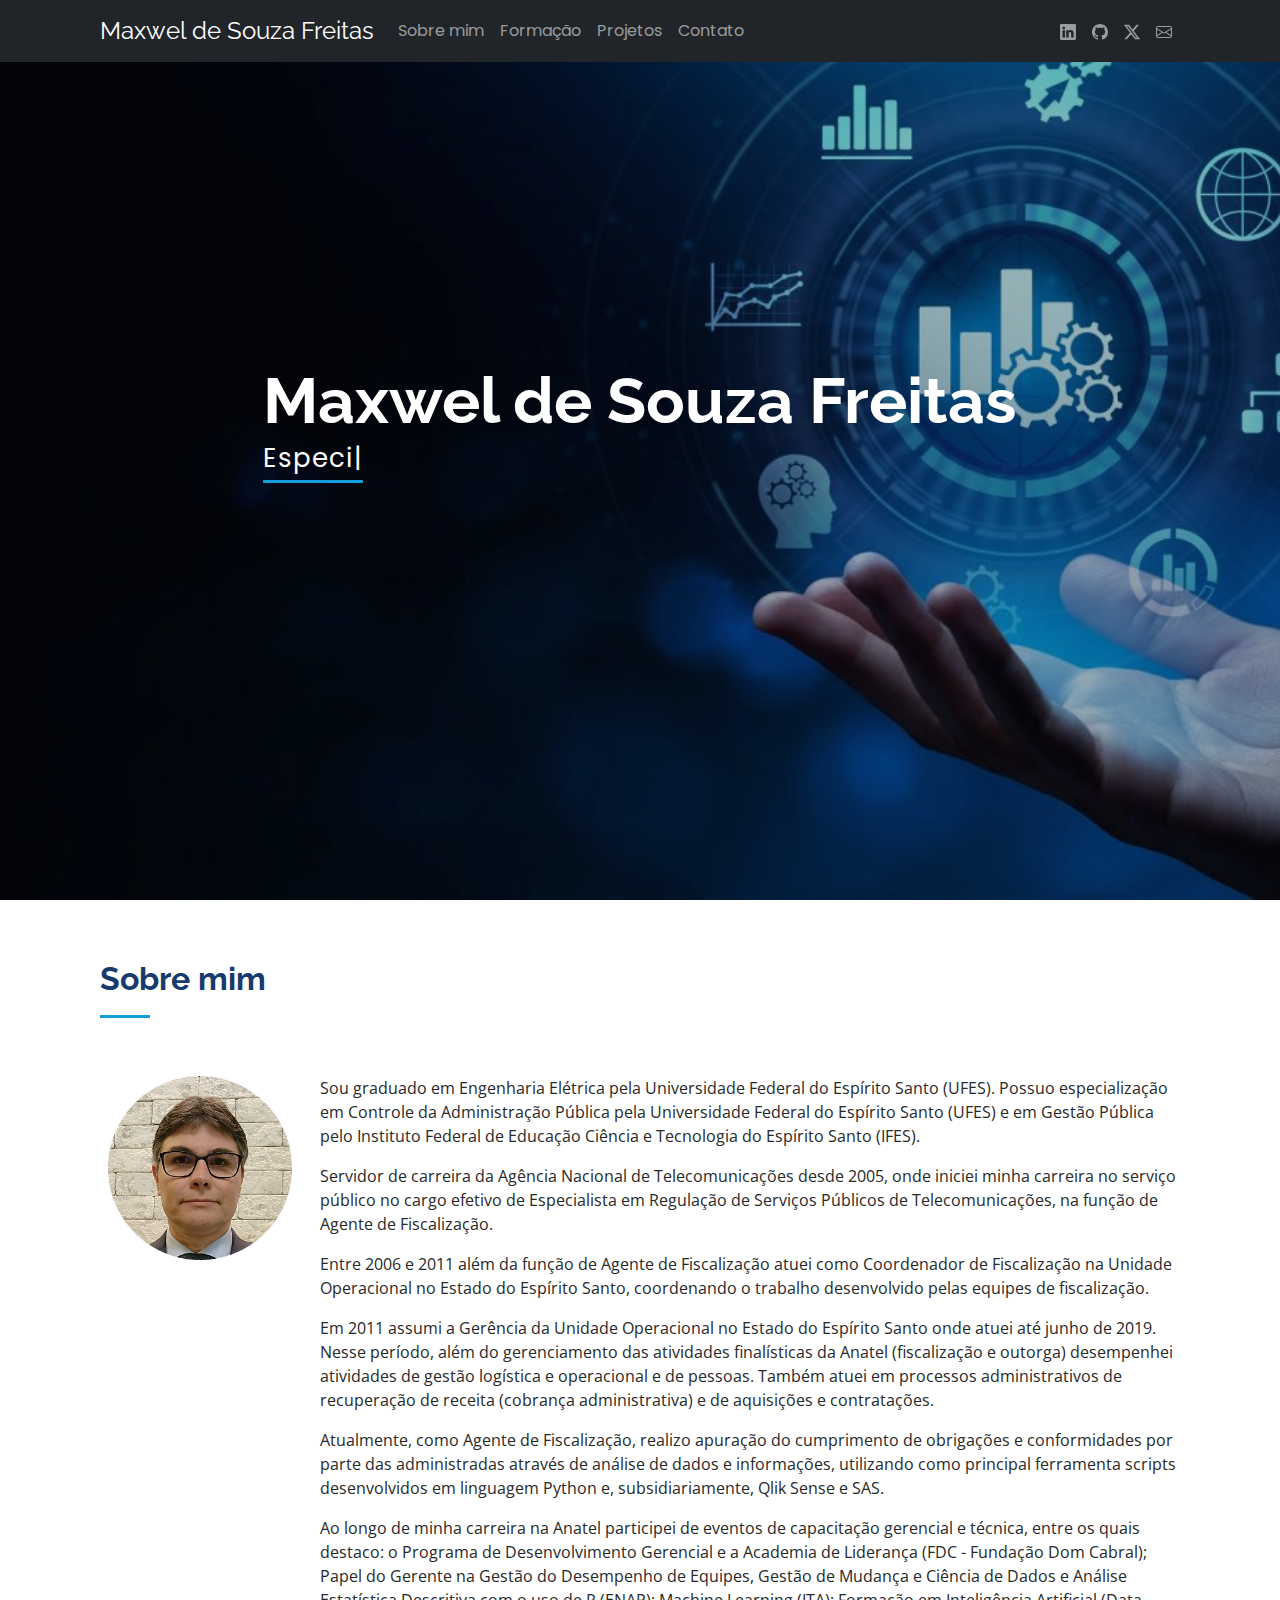
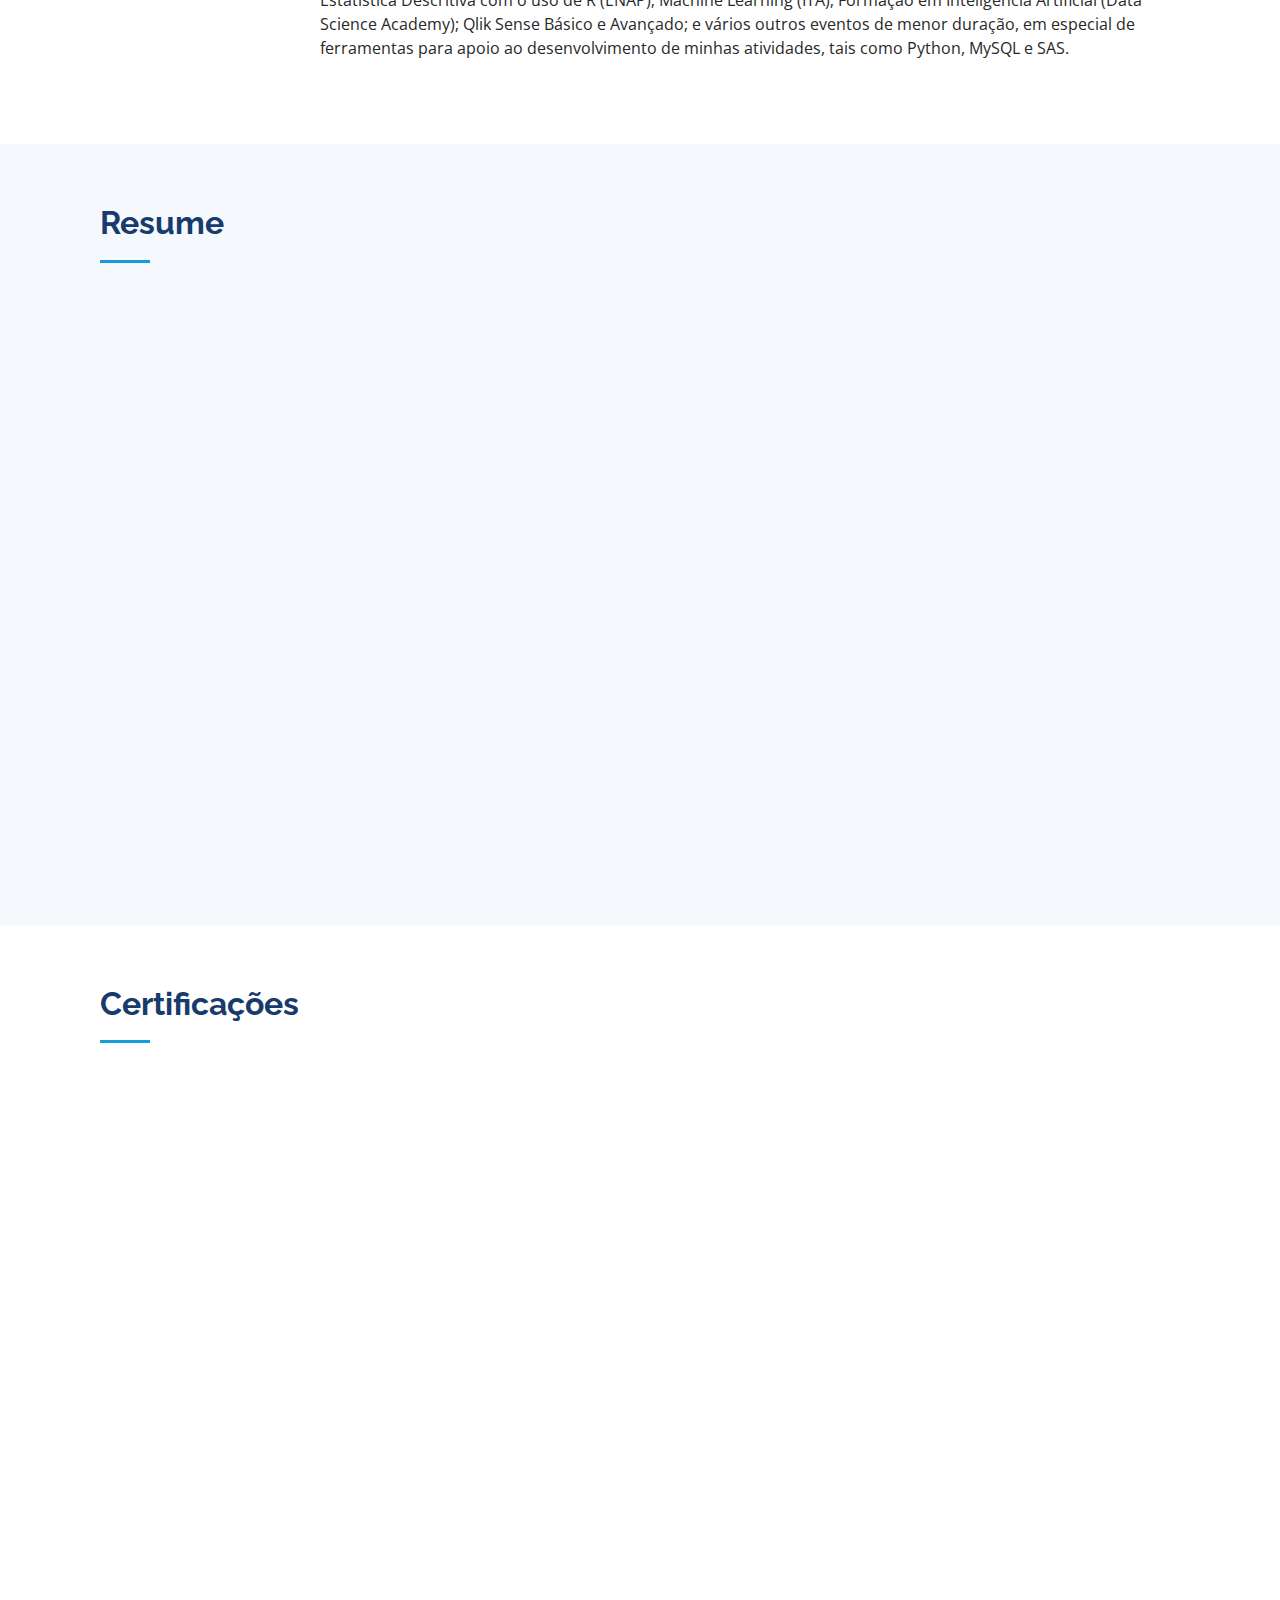
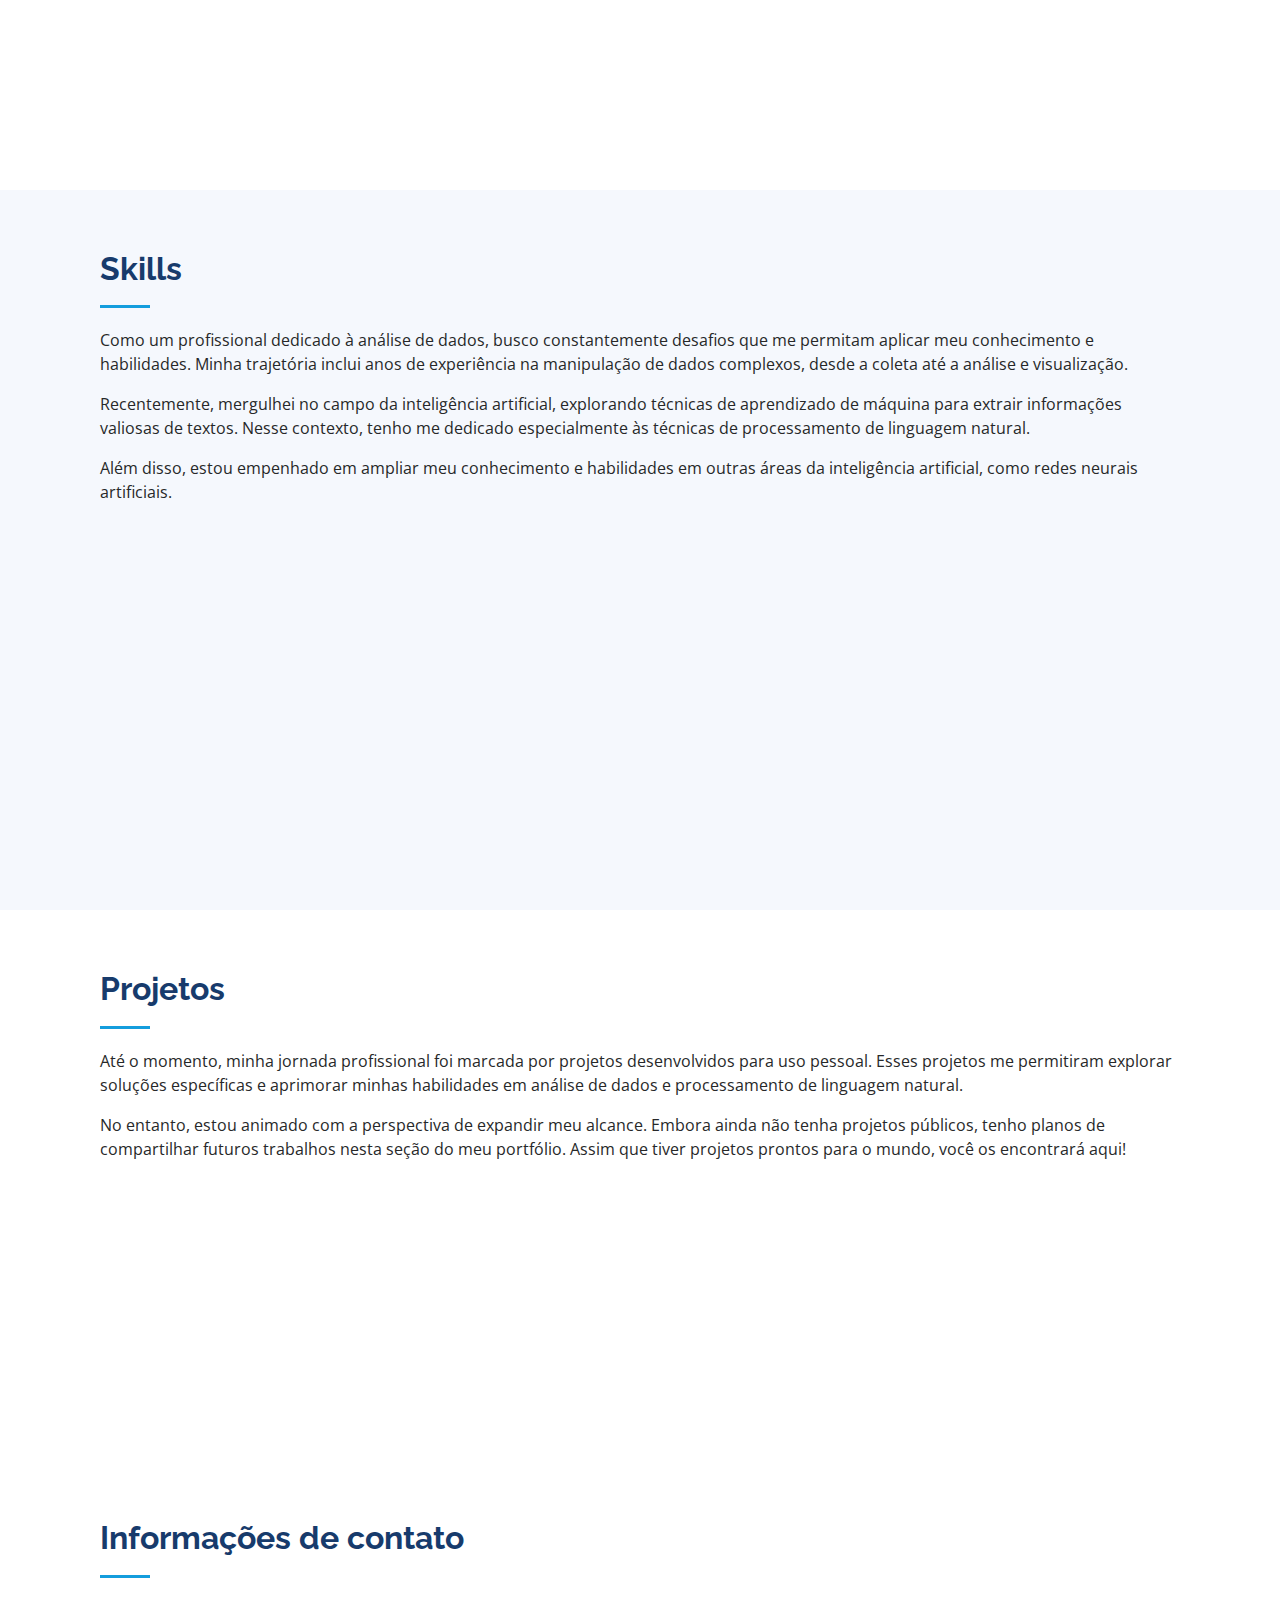
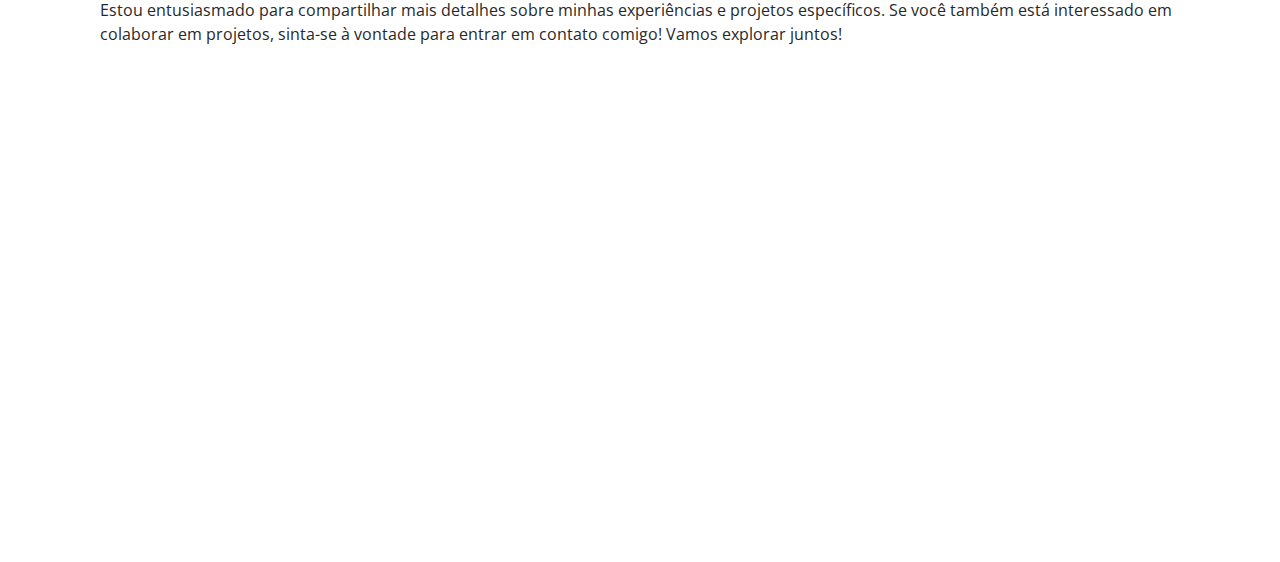
<file: index.html>
<!DOCTYPE html>
<html lang="en">
  <head>
    <meta charset="utf-8">
    <meta content="width=device-width, initial-scale=1.0" name="viewport">

    <title>Maxwel de Souza Freitas - Portfólio</title>
    <meta content="" name="description">
    <meta content="" name="keywords">

    <!-- Favicons -->
    <link href="assets/img/favicon.png" rel="icon">
    <link href="assets/img/apple-touch-icon.png" rel="apple-touch-icon">

    <!-- Google Fonts -->
    <link href="https://fonts.googleapis.com/css?family=Open+Sans:300,300i,400,400i,600,600i,700,700i|Raleway:300,300i,400,400i,500,500i,600,600i,700,700i|Poppins:300,300i,400,400i,500,500i,600,600i,700,700i" rel="stylesheet">

    <!-- Vendor CSS Files -->
    <link href="assets/vendor/aos/aos.css" rel="stylesheet">
    <link href="assets/vendor/bootstrap/css/bootstrap.min.css" rel="stylesheet">
    <link href="assets/vendor/bootstrap-icons/bootstrap-icons.css" rel="stylesheet">
    <link href="assets/vendor/boxicons/css/boxicons.min.css" rel="stylesheet">
    <link href="assets/vendor/glightbox/css/glightbox.min.css" rel="stylesheet">
    <link href="assets/vendor/swiper/swiper-bundle.min.css" rel="stylesheet">

    <!-- Template Main CSS File -->
    <link href="assets/css/style.css" rel="stylesheet">

    <!-- =======================================================
    * Template Name: iPortfolio
    * Template URL: https://bootstrapmade.com/iportfolio-bootstrap-portfolio-websites-template/
    * Updated: Mar 17 2024 with Bootstrap v5.3.3
    * Author: BootstrapMade.com
    * License: https://bootstrapmade.com/license/
    ======================================================== -->
  </head>

  <body>

    <!-- Navbar -->
    <nav class="navbar fixed-top navbar-expand-md bg-dark navbar-dark">
      <div class="container">
        <a href="#" class="navbar-brand">Maxwel de Souza Freitas</a>
        <button class="navbar-toggler" type="button" data-bs-toggle="collapse" data-bs-target="#navmenu">
          <span class="navbar-toggler-icon"></span>
        </button>  

        <div class="collapse navbar-collapse" id="navmenu">
          <ul class="navbar-nav">
            <li class="nav-item">
              <a href="#about" class="nav-link">Sobre mim</a>
            </li>
            <li class="nav-item">
              <a href="#resume" class="nav-link">Formação</a>
            </li>
            <li class="nav-item">
              <a href="#services" class="nav-link">Projetos</a>
            </li>
            <li class="nav-item">
              <a href="#contact" class="nav-link">Contato</a>
            </li>
          </ul>
          <hr class="d-lg-none text-white-50">
          <ul class="navbar-nav ms-auto">
            <li class="nav-item">
              <a href="https://www.linkedin.com/in/maxwelfreitas/" class="nav-link" target="_blank" rel="noopener">
                <svg xmlns="http://www.w3.org/2000/svg" width="16" height="16" fill="currentColor" class="bi bi-linkedin" viewBox="0 0 16 16">
                  <path d="M0 1.146C0 .513.526 0 1.175 0h13.65C15.474 0 16 .513 16 1.146v13.708c0 .633-.526 1.146-1.175 1.146H1.175C.526 16 0 15.487 0 14.854V1.146zm4.943 12.248V6.169H2.542v7.225h2.401m-1.2-8.212c.837 0 1.358-.554 1.358-1.248-.015-.709-.52-1.248-1.342-1.248-.822 0-1.359.54-1.359 1.248 0 .694.521 1.248 1.327 1.248h.016zm4.908 8.212V9.359c0-.216.016-.432.08-.586.173-.431.568-.878 1.232-.878.869 0 1.216.662 1.216 1.634v3.865h2.401V9.25c0-2.22-1.184-3.252-2.764-3.252-1.274 0-1.845.7-2.165 1.193v.025h-.016a5.54 5.54 0 0 1 .016-.025V6.169h-2.4c.03.678 0 7.225 0 7.225h2.4"/>
                </svg>
              </a>
            </li>
            <li class="nav-item">
              <a href="https://github.com/maxwelfreitas/" class="nav-link" target="_blank" rel="noopener">
                <svg xmlns="http://www.w3.org/2000/svg" width="16" height="16" fill="currentColor" class="bi bi-github" viewBox="0 0 16 16">
                  <path d="M8 0C3.58 0 0 3.58 0 8c0 3.54 2.29 6.53 5.47 7.59.4.07.55-.17.55-.38 0-.19-.01-.82-.01-1.49-2.01.37-2.53-.49-2.69-.94-.09-.23-.48-.94-.82-1.13-.28-.15-.68-.52-.01-.53.63-.01 1.08.58 1.23.82.72 1.21 1.87.87 2.33.66.07-.52.28-.87.51-1.07-1.78-.2-3.64-.89-3.64-3.95 0-.87.31-1.59.82-2.15-.08-.2-.36-1.02.08-2.12 0 0 .67-.21 2.2.82.64-.18 1.32-.27 2-.27.68 0 1.36.09 2 .27 1.53-1.04 2.2-.82 2.2-.82.44 1.1.16 1.92.08 2.12.51.56.82 1.27.82 2.15 0 3.07-1.87 3.75-3.65 3.95.29.25.54.73.54 1.48 0 1.07-.01 1.93-.01 2.2 0 .21.15.46.55.38A8.012 8.012 0 0 0 16 8c0-4.42-3.58-8-8-8"/>
                </svg>
              </a>
            </li>
            <li class="nav-item">
              <a href="https://twitter.com/maxwelfreitas" class="nav-link" target="_blank">
                <svg xmlns="http://www.w3.org/2000/svg" width="16" height="16" fill="currentColor" class="bi bi-twitter-x" viewBox="0 0 16 16">
                  <path d="M12.6.75h2.454l-5.36 6.142L16 15.25h-4.937l-3.867-5.07-4.425 5.07H.316l5.733-6.57L0 .75h5.063l3.495 4.633L12.601.75Zm-.86 13.028h1.36L4.323 2.145H2.865l8.875 11.633Z"/>
                </svg>
              </a>
            </li>
            <li class="nav-item">
              <a href="mailto:maxwel@maxwelfreitas.com.br" class="nav-link">
                <svg xmlns="http://www.w3.org/2000/svg" width="16" height="16" fill="currentColor" class="bi bi-envelope" viewBox="0 0 16 16">
                  <path d="M0 4a2 2 0 0 1 2-2h12a2 2 0 0 1 2 2v8a2 2 0 0 1-2 2H2a2 2 0 0 1-2-2zm2-1a1 1 0 0 0-1 1v.217l7 4.2 7-4.2V4a1 1 0 0 0-1-1zm13 2.383-4.708 2.825L15 11.105zm-.034 6.876-5.64-3.471L8 9.583l-1.326-.795-5.64 3.47A1 1 0 0 0 2 13h12a1 1 0 0 0 .966-.741M1 11.105l4.708-2.897L1 5.383z"/>
                </svg>              
              </a>
            </li>
          </ul>
        </div>
        
      </div>
    </nav>

    <!-- ======= Hero Section ======= -->
    <section id="hero" class="d-flex flex-column justify-content-center align-items-center bg-dark p-5">
      <div class="hero-container" data-aos="fade-in">
        <h1>Maxwel de Souza Freitas</h1>
        <p><span class="typed" data-typed-items="Especialista em Regulação (Anatel), Analista de dados, Cientista de dados"></span></p>
      </div>
    </section><!-- End Hero -->

    <main>
      <section id="about" class="about">
        <div class="container">

          <div class="section-title">
            <h2>Sobre mim</h2>
          </div>

          <div class="row">
            <div class="col-md-auto text-center">
              <img class="img-fluid p-2" src="assets/img/maxwel.png" alt="" style="width: 200px">
            </div>
            <div class="col p-2">
              <p> Sou graduado em Engenharia Elétrica pela Universidade Federal do Espírito Santo (UFES). Possuo especialização em Controle da Administração Pública pela Universidade Federal do Espírito Santo (UFES) e em Gestão Pública pelo Instituto Federal de Educação Ciência e Tecnologia do Espírito Santo (IFES).</p>
              <p> Servidor de carreira da Agência Nacional de Telecomunicações desde 2005, onde iniciei minha carreira no serviço público no cargo efetivo de Especialista em Regulação de Serviços Públicos de Telecomunicações, na função de Agente de Fiscalização.</p>
              <p> Entre 2006 e 2011 além da função de Agente de Fiscalização atuei como Coordenador de Fiscalização na Unidade Operacional no Estado do Espírito Santo, coordenando o trabalho desenvolvido pelas equipes de fiscalização.</p>
              <p> Em 2011 assumi a Gerência da Unidade Operacional no Estado do Espírito Santo onde atuei até junho de 2019. Nesse período, além do gerenciamento das atividades finalísticas da Anatel (fiscalização e outorga) desempenhei atividades de gestão logística e operacional e de pessoas. Também atuei em processos administrativos de recuperação de receita (cobrança administrativa) e de aquisições e contratações.
              <p> Atualmente, como Agente de Fiscalização, realizo apuração do cumprimento de obrigações e conformidades por parte das administradas através de análise de dados e informações, utilizando como principal ferramenta scripts desenvolvidos em linguagem Python e, subsidiariamente, Qlik Sense e SAS.</p>
              <p> Ao longo de minha carreira na Anatel participei de eventos de capacitação gerencial e técnica, entre os quais destaco: o Programa de Desenvolvimento Gerencial e a Academia de Liderança (FDC - Fundação Dom Cabral); Papel do Gerente na Gestão do Desempenho de Equipes, Gestão de Mudança e Ciência de Dados e Análise Estatística Descritiva com o uso de R (ENAP); Machine Learning (ITA); Formação em Inteligência Artificial (Data Science Academy); Qlik Sense Básico e Avançado; e vários outros eventos de menor duração, em especial de ferramentas para apoio ao desenvolvimento de minhas atividades, tais como Python, MySQL e SAS.</p>
            </div>
          </div>

        </div>
      </section> 

      <!-- ======= Resume Section ======= -->
      <section id="resume" class="resume section-bg">
        <div class="container">

          <div class="section-title">
            <h2>Resume</h2>
          </div>

          <div class="row">
            <div class="col-lg-6" data-aos="fade-up">
              <h3 class="resume-title">Formação Acadêmica</h3>
              <div class="resume-item">
                <h4>Graduação em Engenharia Elétrica</h4>
                <h5>2002</h5>
                <p><em>Universidade Federal do Espírito Santo - UFES</em></p>
              </div>
              <div class="resume-item">
                <h4>Pós-Graduação Lato Sensu - Especialização em Controle da Administração Pública</h4>
                <h5>2007 - 2009</h5>
                <p><em>Universidade Federal do Espírito Santo - UFES</em></p>
              </div>
              <div class="resume-item">
                <h4>Pós-Graduação Lato Sensu - Especialização em Gestão Pública</h4>
                <h5>2013 - 2014</h5>
                <p><em>Instituto Federal do Espírito Santo - IFES</em></p>
              </div>
            </div>
            
            <div class="col-lg-6" data-aos="fade-up" data-aos-delay="100">
              <h3 class="resume-title">Experiência Profissional</h3>
              <div class="resume-item">
                <h4>EDP Escelsa</h4>
                <h5>2002 - 2005</h5>
                <p><em>Engenheiro de Perdas Comerciais</em></p>
              </div>
              <div class="resume-item">
                <h4>Agência Nacional de Telecomunicações (Anatel)</h4>
                <h5>2005 - 2011</h5>
                <p><em>Especialista em Regulação (Agente de Fiscalização)</em></p>
              </div>
              <div class="resume-item">
                <h4>Agência Nacional de Telecomunicações (Anatel)</h4>
                <h5>2011 - 2019</h5>
                <p><em>Gerente da Unidade Operacional no Estado do Espírito Santo</em></p>
              </div>
              <div class="resume-item">
                <h4>Agência Nacional de Telecomunicações (Anatel)</h4>
                <h5>2019 em diante</h5>
                <p><em>Especialista em Regulação (Agente de Fiscalização)</em></p>
              </div>
            </div>
          </div>

        </div>
      </section>
      <!-- End Resume Section -->

      <!-- ======= Certifications Section ======= -->
      <section id="certifications" class="certifications">
        <div class="container">

          <div class="section-title">
            <h2>Certificações</h2>
          </div>
          <div class="row">


            <div class="col-lg-6" data-aos="fade-up" data-aos-delay="100">
              <div class="row">
                <div class="col-auto">
                  <img class="img-fluid" src="assets/img/deeplearnio.png" alt="" style="width: 50px">
                </div>
                <div class="col p-0">
                  <h4 class="title"><a href="https://www.coursera.org/account/accomplishments/specialization/QXRF4MURDZP9">DeepLearning.AI TensorFlow Developer</a></h4>
                  <h5>DeepLearning.AI</h5>
                  <p>2024</p>
                </div>
              </div>
            </div>

            <div class="col-lg-6" data-aos="fade-up" data-aos-delay="100">
              <div class="row">
                <div class="col-auto">
                  <img class="img-fluid" src="assets/img/usp.jpg" alt="" style="width: 50px">
                </div>
                <div class="col p-0">
                  <h4 class="title"><a href="https://www.coursera.org/account/accomplishments/verify/T9GEXCSR8EQ2">Processamento Neural de Linguagem Natural em Português I</a></h4>
                  <h5>Universidade de São Paulo - USP</h5>
                  <p>2024</p>
                </div>
              </div>
            </div>

            <div class="col-lg-6" data-aos="fade-up" data-aos-delay="100">
              <div class="row p-2">
                <div class="col-auto">
                  <img class="img-fluid align-top" src="assets/img/michigan.jpg" alt="" style="width: 50px">
                </div>
                <div class="col p-0">
                    <h4 class="title"><a href="https://www.coursera.org/account/accomplishments/specialization/JFL2VCF72SS9">Applied Data Science with Python</a></h4>
                    <h5>University of Michigan</h5>
                    <p>2024</p>
                  </div>
              </div>
            </div>

            <div class="col-lg-6" data-aos="fade-up" data-aos-delay="100">
              <div class="row p-2">
                <div class="col-auto">
                  <img class="img-fluid" src="assets/img/dsa.jpg" alt="" style="width: 50px">
                </div>
                <div class="col p-0">
                  <h4 class="title">Formação Inteligência Artificial</h4>
                  <h5>Data Science Academy</h5>
                  <p>2023</p>
                </div>
                </div>
            </div>

            <div class="col-lg-6" data-aos="fade-up" data-aos-delay="100">
              <div class="row p-2">
                <div class="col-auto">
                  <img class="img-fluid" src="assets/img/enap.jpg" alt="" style="width: 50px">
                </div>
                <div class="col p-0">
                  <h4 class="title">Análise Estatística Descritiva com uso de R</h4>
                  <h5>Escola Nacional de Administração Pública</h5>
                  <p>2023</p>
                </div>
              </div>
            </div>

            <div class="col-lg-6" data-aos="fade-up" data-aos-delay="100">
              <div class="row p-2">
                <div class="col-auto">
                  <img class="img-fluid" src="assets/img/ita.jpg" alt="" style="width: 50px">
                </div>
                <div class="col p-0">
                  <h4 class="title">Machine Learning</h4>
                  <h5>Instituto Tecnológico de Aeronáutica</h5>
                  <p>2022</p>
                </div>
              </div>
            </div>

            <div class="col-lg-6" data-aos="fade-up" data-aos-delay="100">
              <div class="row p-2">
                <div class="col-auto">
                  <img class="img-fluid" src="assets/img/enap.jpg" alt="" style="width: 50px">
                </div>
                <div class="col">
                  <h4 class="title">Ciência de Dados</h4>
                  <h5>Escola Nacional de Administração Pública</h5>
                  <p>2020</p>
                </div>
              </div>
            </div>

            <div class="col-lg-6" data-aos="fade-up" data-aos-delay="100">
              <div class="row p-2">
                <div class="col-auto">
                  <img class="img-fluid" src="assets/img/fdc.jpg" alt="" style="width: 50px">
                </div>
                <div class="col">
                  <h4 class="title">Academia de Liderança Anatel - Ano II - A Liderança em Movimento</h4>
                  <h5>Fundação Dom Cabral</h5>
                  <p>2019</p>
                </div>
              </div>
            </div>

            <div class="col-lg-6" data-aos="fade-up" data-aos-delay="100">
              <div class="row p-2">
                <div class="col-auto">
                  <img class="img-fluid" src="assets/img/bix.jpg" alt="" style="width: 50px">
                </div>
                <div class="col">
                  <h4 class="title">Qlik Sense Avançado</h4>
                  <h5>Bix Tecnologia</h5>
                  <p>2019</p>
                </div>
              </div>
            </div>

            <div class="col-lg-6" data-aos="fade-up" data-aos-delay="100">
              <div class="row p-2">
                <div class="col-auto">
                  <img class="img-fluid" src="assets/img/bix.jpg" alt="" style="width: 50px">
                </div>
                <div class="col">
                  <h4 class="title">Qlik Sense Básico</h4>
                  <h5>Bix Tecnologia</h5>
                  <p>2019</p>
                </div>
              </div>
            </div>

            <div class="col-lg-6" data-aos="fade-up" data-aos-delay="100">
              <div class="row p-2">
                <div class="col-auto">
                  <img class="img-fluid" src="assets/img/fdc.jpg" alt="" style="width: 50px">
                </div>
                <div class="col">
                  <h4 class="title">Programa de Desenvolvimento Gerencial da Anatel</h4>
                  <h5>Fundação Dom Cabral</h5>
                  <p>2019</p>
                </div>
              </div>
            </div>

          </div>              
        </div>
      </section>
      <!-- End Certification Section --> 

      <!-- ======= Skills Section ======= -->
      <section id="skills" class="skills section-bg">
        <div class="container">

          <div class="section-title">
            <h2>Skills</h2>
            <p>Como um profissional dedicado à análise de dados, busco constantemente desafios que me permitam aplicar meu conhecimento e habilidades. Minha trajetória inclui anos de experiência na manipulação de dados complexos, desde a coleta até a análise e visualização.</p> 
            <p>Recentemente, mergulhei no campo da inteligência artificial, explorando técnicas de aprendizado de máquina para extrair informações valiosas de textos. Nesse contexto, tenho me dedicado especialmente às técnicas de processamento de linguagem natural.</p>
            <p>Além disso, estou empenhado em ampliar meu conhecimento e habilidades em outras áreas da inteligência artificial, como redes neurais artificiais.</p>
          </div>

          <div class="row skills-content">

            <div class="col-sm-6 col-lg-4 progress" data-aos="fade-up">
              <span class="skill">Python</span>
              <div class="progress-bar-wrap">
                <div class="progress-bar" role="progressbar" aria-valuenow="60" aria-valuemin="0" aria-valuemax="100"></div>
              </div>
            </div>

            <div class="col-sm-6 col-lg-4 progress" data-aos="fade-up">
              <span class="skill">Pandas</span>
              <div class="progress-bar-wrap">
                <div class="progress-bar" role="progressbar" aria-valuenow="70" aria-valuemin="0" aria-valuemax="100"></div>
              </div>
            </div>

            <div class="col-sm-6 col-lg-4 progress" data-aos="fade-up">
              <span class="skill">TensorFlow</span>
              <div class="progress-bar-wrap">
                <div class="progress-bar" role="progressbar" aria-valuenow="25" aria-valuemin="0" aria-valuemax="100"></div>
              </div>
            </div>

            <div class="col-sm-6 col-lg-4 progress" data-aos="fade-up">
              <span class="skill">Aprendizagem de máquina</span>
              <div class="progress-bar-wrap">
                <div class="progress-bar" role="progressbar" aria-valuenow="60" aria-valuemin="0" aria-valuemax="100"></div>
              </div>
            </div>

            <div class="col-sm-6 col-lg-4 progress" data-aos="fade-up">
              <span class="skill">Processamento de Linguagem Natural</span>
              <div class="progress-bar-wrap">
                <div class="progress-bar" role="progressbar" aria-valuenow="60" aria-valuemin="0" aria-valuemax="100"></div>
              </div>
            </div>

            <div class="col-sm-6 col-lg-4 progress" data-aos="fade-up">
              <span class="skill">Mineração de Texto</span>
              <div class="progress-bar-wrap">
                <div class="progress-bar" role="progressbar" aria-valuenow="70" aria-valuemin="0" aria-valuemax="100"></div>
              </div>
            </div>

            <div class="col-sm-6 col-lg-4 progress" data-aos="fade-up">
              <span class="skill">Redes Neurais Artificiais</span>
              <div class="progress-bar-wrap">
                <div class="progress-bar" role="progressbar" aria-valuenow="20" aria-valuemin="0" aria-valuemax="100"></div>
              </div>
            </div>

            <div class="col-sm-6 col-lg-4 progress" data-aos="fade-up">
              <span class="skill">Análise de Dados</span>
              <div class="progress-bar-wrap">
                <div class="progress-bar" role="progressbar" aria-valuenow="90" aria-valuemin="0" aria-valuemax="100"></div>
              </div>
            </div>

            <div class="col-sm-6 col-lg-4 progress" data-aos="fade-up">
              <span class="skill">Ciência de Dados</span>
              <div class="progress-bar-wrap">
                <div class="progress-bar" role="progressbar" aria-valuenow="90" aria-valuemin="0" aria-valuemax="100"></div>
              </div>
            </div>

            <div class="col-sm-6 col-lg-4 progress" data-aos="fade-up">
              <span class="skill">Inovação</span>
              <div class="progress-bar-wrap">
                <div class="progress-bar" role="progressbar" aria-valuenow="70" aria-valuemin="0" aria-valuemax="100"></div>
              </div>
            </div>

            <div class="col-sm-6 col-lg-4 progress" data-aos="fade-up">
              <span class="skill">Negociação</span>
              <div class="progress-bar-wrap">
                <div class="progress-bar" role="progressbar" aria-valuenow="60" aria-valuemin="0" aria-valuemax="100"></div>
              </div>
            </div>

            <div class="col-sm-6 col-lg-4 progress" data-aos="fade-up">
              <span class="skill">Gestão de Pessoas e Equipes</span>
              <div class="progress-bar-wrap">
                <div class="progress-bar" role="progressbar" aria-valuenow="90" aria-valuemin="0" aria-valuemax="100"></div>
              </div>
            </div>

            <div class="col-sm-6 col-lg-4 progress" data-aos="fade-up">
              <span class="skill">Liderança</span>
              <div class="progress-bar-wrap">
                <div class="progress-bar" role="progressbar" aria-valuenow="90" aria-valuemin="0" aria-valuemax="100"></div>
              </div>
            </div>

          </div>

        </div>
      </section><!-- End Skills Section -->
 


    <!-- ======= Services Section ======= -->
    <section id="services" class="services">
      <div class="container">

        <div class="section-title">
          <h2>Projetos</h2>
          <p>Até o momento, minha jornada profissional foi marcada por projetos desenvolvidos para uso pessoal. Esses projetos me permitiram explorar soluções específicas e aprimorar minhas habilidades em análise de dados e processamento de linguagem natural.</p>
          <p>No entanto, estou animado com a perspectiva de expandir meu alcance. Embora ainda não tenha projetos públicos, tenho planos de compartilhar futuros trabalhos nesta seção do meu portfólio. Assim que tiver projetos prontos para o mundo, você os encontrará aqui!</p>
        </div>

        <!-- https://icons.getbootstrap.com/ -->
        <div class="row">
          <div class="col-md-6 icon-box" data-aos="fade-up">
            <div class="icon"><i class="bi bi-file-code"></i></div>
            <h4 class="title"><a href="">Lorem Ipsum</a></h4>
            <p class="description">Lorem ipsum dolor sit amet consectetur adipisicing elit. Quaerat laudantium facere maxime quidem ab magnam harum delectus sequi similique quod!</p>
          </div>
          <div class="col-md-6 icon-box" data-aos="fade-up" data-aos-delay="100">
            <div class="icon"><i class="bi bi-database"></i></div>
            <h4 class="title"><a href="">Dolor Sitema</a></h4>
            <p class="description">Doloribus voluptate perferendis culpa incidunt atque harum provident, aspernatur perspiciatis unde impedit commodi non, adipisci, totam animi quae quod architecto sit. Iure fugit natus reprehenderit optio, facilis tempora cum, vero ad officia veritatis, aliquid quas?</p>
          </div>
        </div>

      </div>
    </section><!-- End Services Section -->

      <!-- ======= Contact Section ======= -->
      <section id="contact" class="contact">
        <div class="container">

          <div class="section-title">
            <h2>Informações de contato</h2>
            <p>Estou entusiasmado para compartilhar mais detalhes sobre minhas experiências e projetos específicos. 
              Se você também está interessado em colaborar em projetos, sinta-se à vontade para entrar em contato comigo! 
              Vamos explorar juntos!</p>
          </div>

          <div class="row" data-aos="fade-in">

            <div class="col-lg-6 d-flex align-items-stretch">
              <div class="info">
                <div class="address">
                  <i class="bi bi-geo-alt"></i>
                  <h4>Endereço:</h4>
                  <p>Rua Abiail do Amaral Carneiro, 41, Enseada do Suá, Vitória/ES</p>
                </div>

                <div class="email">
                  <i class="bi bi-envelope"></i>
                  <h4>Email:</h4>
                  <p>maxwel@maxwelfreitas.com.br</p>
                </div>

                <div class="phone">
                  <i class="bi bi-phone"></i>
                  <h4>Telefone:</h4>
                  <a href="https://api.whatsapp.com/send?phone=5527988236365&text=Ol%C3%A1,%20vi%20seu%20site%20pessoal%20e%20gostaria%20de%20entrar%20em%20contato.">+55 27 98823-6365</a>
                </div>

              </div>

            </div>

            <div class="col-lg-6 d-flex align-items-stretch">
              <div class="info">
                <iframe src="https://www.google.com/maps/embed?pb=!1m18!1m12!1m3!1d3741.622769873367!2d-40.29683438804394!3d-20.315875650364195!2m3!1f0!2f0!3f0!3m2!1i1024!2i768!4f13.1!3m3!1m2!1s0xb817ced1f8c9df%3A0x79c8930cea06163a!2sAnatel%20-%20Unidade%20Operacional%20no%20Estado%20do%20Esp%C3%ADrito%20Santo!5e0!3m2!1spt-BR!2sbr!4v1713629906046!5m2!1spt-BR!2sbr" frameborder="0" style="border:0; width: 100%; height: 290px;" allowfullscreen></iframe>
              </div>

            </div>

            <!-- <div class="col-lg-7 mt-5 mt-lg-0 d-flex align-items-stretch">
              <form action="forms/contact.php" method="post" role="form" class="php-email-form">
                <div class="row">
                  <div class="form-group col-md-6">
                    <label for="name">Seu Nome</label>
                    <input type="text" name="name" class="form-control" id="name" required>
                  </div>
                  <div class="form-group col-md-6">
                    <label for="name">Seu Email</label>
                    <input type="email" class="form-control" name="email" id="email" required>
                  </div>
                </div>
                <div class="form-group">
                  <label for="name">Assunto</label>
                  <input type="text" class="form-control" name="subject" id="subject" required>
                </div>
                <div class="form-group">
                  <label for="name">Menssagem</label>
                  <textarea class="form-control" name="message" rows="10" required></textarea>
                </div>
                <div class="my-3">
                  <div class="loading">Loading</div>
                  <div class="error-message"></div>
                  <div class="sent-message">Sua mensagem foi enviada. Obrigado!</div>
                </div>
                <div class="text-center"><button type="submit">Enviar Mensagem</button></div>
              </form>
            </div> -->

          </div>

        </div>
      </section><!-- End Contact Section -->

    </main>

    <!-- Vendor JS Files -->
    <script src="assets/vendor/purecounter/purecounter_vanilla.js"></script>
    <script src="assets/vendor/aos/aos.js"></script>
    <script src="assets/vendor/bootstrap/js/bootstrap.bundle.min.js"></script>
    <script src="assets/vendor/glightbox/js/glightbox.min.js"></script>
    <script src="assets/vendor/isotope-layout/isotope.pkgd.min.js"></script>
    <script src="assets/vendor/swiper/swiper-bundle.min.js"></script>
    <script src="assets/vendor/typed.js/typed.umd.js"></script>
    <script src="assets/vendor/waypoints/noframework.waypoints.js"></script>
    <script src="assets/vendor/php-email-form/validate.js"></script>

    <!-- Template Main JS File -->
    <script src="assets/js/main.js"></script>

  </body>

</html>
</file>
<file: assets/css/style.css>
/**
* Template Name: iPortfolio
* Template URL: https://bootstrapmade.com/iportfolio-bootstrap-portfolio-websites-template/
* Updated: Mar 17 2024 with Bootstrap v5.3.3
* Author: BootstrapMade.com
* License: https://bootstrapmade.com/license/
*/

/*--------------------------------------------------------------
# General
--------------------------------------------------------------*/
body {
  font-family: "Open Sans", sans-serif;
  color: #272829;
}

a {
  color: #149ddd;
  text-decoration: none;
}

a:hover {
  color: #37b3ed;
  text-decoration: none;
}

h1,
h2,
h3,
h4,
h5,
h6 {
  font-family: "Raleway", sans-serif;
}


/*--------------------------------------------------------------
# Back to top button
--------------------------------------------------------------*/
.back-to-top {
  position: fixed;
  visibility: hidden;
  opacity: 0;
  right: 15px;
  bottom: 15px;
  z-index: 996;
  background: #149ddd;
  width: 40px;
  height: 40px;
  border-radius: 50px;
  transition: all 0.4s;
}

.back-to-top i {
  font-size: 28px;
  color: #fff;
  line-height: 0;
}

.back-to-top:hover {
  background: #2eafec;
  color: #fff;
}

.back-to-top.active {
  visibility: visible;
  opacity: 1;
}

/*--------------------------------------------------------------
# Header
--------------------------------------------------------------*/
#header {
  position: fixed;
  top: 0;
  left: 0;
  bottom: 0;
  width: 300px;
  transition: all ease-in-out 0.5s;
  z-index: 9997;
  transition: all 0.5s;
  padding: 0 15px;
  background: #040b14;
  overflow-y: auto;
}

#header .profile img {
  margin: 15px auto;
  display: block;
  width: 120px;
  border: 8px solid #2c2f3f;
}

#header .profile h1 {
  font-size: 24px;
  margin: 0;
  padding: 0;
  font-weight: 600;
  -moz-text-align-last: center;
  text-align-last: center;
  font-family: "Poppins", sans-serif;
}

#header .profile h1 a,
#header .profile h1 a:hover {
  color: #fff;
  text-decoration: none;
}

#header .profile .social-links a {
  font-size: 18px;
  display: inline-block;
  background: #212431;
  color: #fff;
  line-height: 1;
  padding: 8px 0;
  margin-right: 4px;
  border-radius: 50%;
  text-align: center;
  width: 36px;
  height: 36px;
  transition: 0.3s;
}

#header .profile .social-links a:hover {
  background: #149ddd;
  color: #fff;
  text-decoration: none;
}

#main {
  margin-left: 300px;
}

.container,
.container-fluid {
  padding-left: 30px;
  padding-right: 30px;
}

@media (max-width: 1199px) {
  #header {
    left: -300px;
  }

  #main {
    margin-left: 0;
  }

  .container,
  .container-fluid {
    padding-left: 12px;
    padding-right: 12px;
  }
}

/*--------------------------------------------------------------
# Navigation Menu
--------------------------------------------------------------*/
/* Desktop Navigation */
.navbar-brand {
  font-family: "Raleway", sans-serif;
  font-size: 24px;
}

.nav-item {
  font-family: "Poppins", sans-serif;
}

.nav-item a:hover {
  font-weight: 600;
}


/*--------------------------------------------------------------
# Hero Section
--------------------------------------------------------------*/
#hero {
  width: 100%;
  height: 100vh;
  background: url("../img/hero-bg.jpg") top center;
  background-size: cover;
}

#hero:before {
  content: "";
  background: rgba(5, 13, 24, 0.3);
  position: absolute;
  bottom: 0;
  top: 0;
  left: 0;
  right: 0;
  z-index: 1;
}

#hero .hero-container {
  position: relative;
  z-index: 2;
  min-width: 300px;
}

#hero h1 {
  margin: 0 0 10px 0;
  font-size: 64px;
  font-weight: 700;
  line-height: 56px;
  color: #fff;
}

#hero p {
  color: #fff;
  margin-bottom: 50px;
  font-size: 26px;
  font-family: "Poppins", sans-serif;
}

#hero p span {
  color: #fff;
  padding-bottom: 4px;
  letter-spacing: 1px;
  border-bottom: 3px solid #149ddd;
}

@media (min-width: 1024px) {
  #hero {
    background-attachment: fixed;
  }
}

@media (max-width: 768px) {
  #hero h1 {
    font-size: 28px;
    line-height: 36px;
  }

  #hero h2 {
    font-size: 18px;
    line-height: 24px;
    margin-bottom: 30px;
  }
}

/*--------------------------------------------------------------
# Sections General
--------------------------------------------------------------*/
section {
  padding: 60px 0;
  overflow: hidden;
}

.section-bg {
  background: #f5f8fd;
}

.section-title {
  padding-bottom: 30px;
}

.section-title h2 {
  font-size: 32px;
  font-weight: bold;
  margin-bottom: 20px;
  padding-bottom: 20px;
  position: relative;
  color: #173b6c;
}

.section-title h2::after {
  content: "";
  position: absolute;
  display: block;
  width: 50px;
  height: 3px;
  background: #149ddd;
  bottom: 0;
  left: 0;
}

.section-title p {
  margin-bottom: 0;
}

/*--------------------------------------------------------------
# About
--------------------------------------------------------------*/
.about .content h3 {
  font-weight: 700;
  font-size: 26px;
  color: #173b6c;
}

.about .content ul {
  list-style: none;
  padding: 0;
}

.about .content ul li {
  margin-bottom: 20px;
  display: flex;
  align-items: center;
}

.about .content ul strong {
  margin-right: 10px;
}

.about .content ul i {
  font-size: 16px;
  margin-right: 5px;
  color: #149ddd;
  line-height: 0;
}

.about .content p:last-child {
  margin-bottom: 0;
}

/*--------------------------------------------------------------
# Facts
--------------------------------------------------------------*/
.facts {
  padding-bottom: 30px;
}

.facts .count-box {
  padding: 30px;
  width: 100%;
}

.facts .count-box i {
  display: block;
  font-size: 44px;
  color: #149ddd;
  float: left;
  line-height: 0;
}

.facts .count-box span {
  font-size: 48px;
  line-height: 40px;
  display: block;
  font-weight: 700;
  color: #050d18;
  margin-left: 60px;
}

.facts .count-box p {
  padding: 15px 0 0 0;
  margin: 0 0 0 60px;
  font-family: "Raleway", sans-serif;
  font-size: 14px;
  color: #122f57;
}

.facts .count-box a {
  font-weight: 600;
  display: block;
  margin-top: 20px;
  color: #122f57;
  font-size: 15px;
  font-family: "Poppins", sans-serif;
  transition: ease-in-out 0.3s;
}

.facts .count-box a:hover {
  color: #1f5297;
}

/*--------------------------------------------------------------
# skills
--------------------------------------------------------------*/
.skills .progress {
  height: 60px;
  display: block;
  background: none;
  border-radius: 0;
}

.skills .section-title p {
  margin-bottom: 16px;
}

.skills .progress .skill {
  padding: 0;
  margin: 0 0 6px 0;
  text-transform: uppercase;
  display: block;
  font-weight: 600;
  font-family: "Poppins", sans-serif;
  color: #050d18;
}

.skills .progress .skill .val {
  float: right;
  font-style: normal;
}

.skills .progress-bar-wrap {
  background: #dce8f8;
  height: 10px;
}

.skills .progress-bar {
  width: 1px;
  height: 10px;
  transition: 0.9s;
  background-color: #149ddd;
}

/*--------------------------------------------------------------
# Resume
--------------------------------------------------------------*/
.resume .resume-title {
  font-size: 26px;
  font-weight: 700;
  margin-top: 20px;
  margin-bottom: 20px;
  color: #050d18;
}

.resume .resume-item {
  padding: 0 0 20px 20px;
  margin-top: -2px;
  border-left: 2px solid #1f5297;
  position: relative;
}

.resume .resume-item h4 {
  line-height: 18px;
  font-size: 18px;
  font-weight: 600;
  text-transform: uppercase;
  font-family: "Poppins", sans-serif;
  color: #050d18;
  margin-bottom: 10px;
}

.resume .resume-item h5 {
  font-size: 16px;
  background: #e4edf9;
  padding: 5px 15px;
  display: inline-block;
  font-weight: 600;
  margin-bottom: 10px;
}

.resume .resume-item ul {
  padding-left: 20px;
}

.resume .resume-item ul li {
  padding-bottom: 10px;
}

.resume .resume-item:last-child {
  padding-bottom: 0;
}

.resume .resume-item::before {
  content: "";
  position: absolute;
  width: 16px;
  height: 16px;
  border-radius: 50px;
  left: -9px;
  top: 0;
  background: #fff;
  border: 2px solid #1f5297;
}

/*--------------------------------------------------------------
# Portfolio
--------------------------------------------------------------*/

.portfolio p {
  margin-bottom: 16px;
}

.portfolio .portfolio-item {
  margin-bottom: 30px;
}

.portfolio #portfolio-flters {
  padding: 0;
  margin: 0 auto 35px auto;
  list-style: none;
  text-align: center;
  background: #fff;
  border-radius: 50px;
  padding: 2px 15px;
}

.portfolio #portfolio-flters li {
  cursor: pointer;
  display: inline-block;
  padding: 10px 15px 8px 15px;
  font-size: 14px;
  font-weight: 600;
  line-height: 1;
  text-transform: uppercase;
  color: #272829;
  margin-bottom: 5px;
  transition: all 0.3s ease-in-out;
}

.portfolio #portfolio-flters li:hover,
.portfolio #portfolio-flters li.filter-active {
  color: #149ddd;
}

.portfolio #portfolio-flters li:last-child {
  margin-right: 0;
}

.portfolio .portfolio-wrap {
  transition: 0.3s;
  position: relative;
  overflow: hidden;
  z-index: 1;
}

.portfolio .portfolio-wrap::before {
  content: "";
  background: rgba(255, 255, 255, 0.5);
  position: absolute;
  left: 0;
  right: 0;
  top: 0;
  bottom: 0;
  transition: all ease-in-out 0.3s;
  z-index: 2;
  opacity: 0;
}

.portfolio .portfolio-wrap .portfolio-links {
  opacity: 1;
  left: 0;
  right: 0;
  bottom: -60px;
  z-index: 3;
  position: absolute;
  transition: all ease-in-out 0.3s;
  display: flex;
  justify-content: center;
}

.portfolio .portfolio-wrap .portfolio-links a {
  color: #fff;
  font-size: 28px;
  text-align: center;
  background: rgba(20, 157, 221, 0.75);
  transition: 0.3s;
  width: 50%;
}

.portfolio .portfolio-wrap .portfolio-links a:hover {
  background: rgba(20, 157, 221, 0.95);
}

.portfolio .portfolio-wrap .portfolio-links a+a {
  border-left: 1px solid #37b3ed;
}

.portfolio .portfolio-wrap:hover::before {
  top: 0;
  left: 0;
  right: 0;
  bottom: 0;
  opacity: 1;
}

.portfolio .portfolio-wrap:hover .portfolio-links {
  opacity: 1;
  bottom: 0;
}

/*--------------------------------------------------------------
# Portfolio Details
--------------------------------------------------------------*/
.portfolio-details {
  padding-top: 40px;
}

.portfolio-details .portfolio-details-slider img {
  width: 100%;
}

.portfolio-details .portfolio-details-slider .swiper-pagination {
  margin-top: 20px;
  position: relative;
}

.portfolio-details .portfolio-details-slider .swiper-pagination .swiper-pagination-bullet {
  width: 12px;
  height: 12px;
  background-color: #fff;
  opacity: 1;
  border: 1px solid #149ddd;
}

.portfolio-details .portfolio-details-slider .swiper-pagination .swiper-pagination-bullet-active {
  background-color: #149ddd;
}

.portfolio-details .portfolio-info {
  padding: 30px;
  box-shadow: 0px 0 30px rgba(5, 13, 24, 0.08);
}

.portfolio-details .portfolio-info h3 {
  font-size: 22px;
  font-weight: 700;
  margin-bottom: 20px;
  padding-bottom: 20px;
  border-bottom: 1px solid #eee;
}

.portfolio-details .portfolio-info ul {
  list-style: none;
  padding: 0;
  font-size: 15px;
}

.portfolio-details .portfolio-info ul li+li {
  margin-top: 10px;
}

.portfolio-details .portfolio-description {
  padding-top: 30px;
}

.portfolio-details .portfolio-description h2 {
  font-size: 26px;
  font-weight: 700;
  margin-bottom: 20px;
}

.portfolio-details .portfolio-description p {
  padding: 0;
}

/*--------------------------------------------------------------
# Certification
--------------------------------------------------------------*/

.certifications .title {
  margin-left: 0px;
  font-weight: 600;
  margin-bottom: 0px;
  font-size: 18px;
  font-family: "Open Sans", sans-serif;
}

.certifications h5 {
  font-family: "Open Sans", sans-serif;
  font-size: 16px;
  /* padding: 5px 15px; */
  display: inline-block;
  font-weight: normal;
  margin-bottom: 0px;
}

.certifications .title p {
  font-size: 12px;
  background: #e4edf9;
  padding: 5px 15px;
  display: inline-block;
  font-weight: 400;
  margin-bottom: 10px;
}

.certifications .col {
  padding: 0px
}

.certifications .col-auto {
  padding: 5px 10px
}

.certifications .title a {
  color: #343a40;
}

.certifications .title a:hover {
  color: #149ddd;
}

.certifications .description {
  margin-left: 80px;
  line-height: 24px;
  font-size: 14px;
}

/*--------------------------------------------------------------
# Services
--------------------------------------------------------------*/

.services p {
  margin-bottom: 16px;
}

.services .icon-box {
  margin-bottom: 20px;
}

.services .icon {
  float: left;
  display: flex;
  align-items: center;
  justify-content: center;
  width: 54px;
  height: 54px;
  background: #149ddd;
  border-radius: 50%;
  transition: 0.5s;
  border: 1px solid #149ddd;
}

.services .icon i {
  color: #fff;
  font-size: 24px;
  line-height: 0;
}

.services .icon-box:hover .icon {
  background: #fff;
}

.services .icon-box:hover .icon i {
  color: #149ddd;
}

.services .title {
  margin-left: 80px;
  font-weight: 700;
  margin-bottom: 15px;
  font-size: 18px;
}

.services .title a {
  color: #343a40;
}

.services .title a:hover {
  color: #149ddd;
}

.services .description {
  margin-left: 80px;
  line-height: 24px;
  font-size: 14px;
}

/*--------------------------------------------------------------
# Testimonials
--------------------------------------------------------------*/
.testimonials .testimonials-carousel,
.testimonials .testimonials-slider {
  overflow: hidden;
}

.testimonials .testimonial-item {
  box-sizing: content-box;
  text-align: center;
  min-height: 320px;
}

.testimonials .testimonial-item .testimonial-img {
  width: 90px;
  border-radius: 50%;
  margin: 0 auto;
}

.testimonials .testimonial-item h3 {
  font-size: 18px;
  font-weight: bold;
  margin: 10px 0 5px 0;
  color: #111;
}

.testimonials .testimonial-item h4 {
  font-size: 14px;
  color: #999;
  margin: 0;
}

.testimonials .testimonial-item .quote-icon-left,
.testimonials .testimonial-item .quote-icon-right {
  color: #c3e8fa;
  font-size: 26px;
}

.testimonials .testimonial-item .quote-icon-left {
  display: inline-block;
  left: -5px;
  position: relative;
}

.testimonials .testimonial-item .quote-icon-right {
  display: inline-block;
  right: -5px;
  position: relative;
  top: 10px;
}

.testimonials .testimonial-item p {
  font-style: italic;
  margin: 0 15px 15px 15px;
  padding: 20px;
  background: #fff;
  position: relative;
  margin-bottom: 35px;
  border-radius: 6px;
  box-shadow: 0px 2px 15px rgba(0, 0, 0, 0.1);
}

.testimonials .testimonial-item p::after {
  content: "";
  width: 0;
  height: 0;
  border-top: 20px solid #fff;
  border-right: 20px solid transparent;
  border-left: 20px solid transparent;
  position: absolute;
  bottom: -20px;
  left: calc(50% - 20px);
}

.testimonials .swiper-pagination {
  margin-top: 20px;
  position: relative;
}

.testimonials .swiper-pagination .swiper-pagination-bullet {
  width: 12px;
  height: 12px;
  background-color: #fff;
  opacity: 1;
  border: 1px solid #149ddd;
}

.testimonials .swiper-pagination .swiper-pagination-bullet-active {
  background-color: #149ddd;
}

/*--------------------------------------------------------------
# Contact
--------------------------------------------------------------*/
.contact {
  padding-bottom: 130px;
}

.contact .info {
  padding: 30px;
  background: #fff;
  width: 100%;
  box-shadow: 0 0 24px 0 rgba(0, 0, 0, 0.12);
}

.contact .info i {
  font-size: 20px;
  color: #149ddd;
  float: left;
  width: 44px;
  height: 44px;
  background: #dff3fc;
  display: flex;
  justify-content: center;
  align-items: center;
  border-radius: 50px;
  transition: all 0.3s ease-in-out;
}

.contact .info h4 {
  padding: 0 0 0 60px;
  font-size: 22px;
  font-weight: 600;
  margin-bottom: 5px;
  color: #050d18;
}

.contact .info p {
  padding: 0 0 10px 60px;
  margin-bottom: 20px;
  font-size: 14px;
  color: #173b6c;
}

.contact .info .email p {
  padding-top: 5px;
}

.contact .info .social-links {
  padding-left: 60px;
}

.contact .info .social-links a {
  font-size: 18px;
  display: inline-block;
  background: #333;
  color: #fff;
  line-height: 1;
  padding: 8px 0;
  border-radius: 50%;
  text-align: center;
  width: 36px;
  height: 36px;
  transition: 0.3s;
  margin-right: 10px;
}

.contact .info .social-links a:hover {
  background: #149ddd;
  color: #fff;
}

.contact .info .email:hover i,
.contact .info .address:hover i,
.contact .info .phone:hover i {
  background: #149ddd;
  color: #fff;
}

.contact .php-email-form {
  width: 100%;
  padding: 30px;
  background: #fff;
  box-shadow: 0 0 24px 0 rgba(0, 0, 0, 0.12);
}

.contact .php-email-form .form-group {
  padding-bottom: 8px;
}

.contact .php-email-form .validate {
  display: none;
  color: red;
  margin: 0 0 15px 0;
  font-weight: 400;
  font-size: 13px;
}

.contact .php-email-form .error-message {
  display: none;
  color: #fff;
  background: #ed3c0d;
  text-align: left;
  padding: 15px;
  font-weight: 600;
}

.contact .php-email-form .error-message br+br {
  margin-top: 25px;
}

.contact .php-email-form .sent-message {
  display: none;
  color: #fff;
  background: #18d26e;
  text-align: center;
  padding: 15px;
  font-weight: 600;
}

.contact .php-email-form .loading {
  display: none;
  background: #fff;
  text-align: center;
  padding: 15px;
}

.contact .php-email-form .loading:before {
  content: "";
  display: inline-block;
  border-radius: 50%;
  width: 24px;
  height: 24px;
  margin: 0 10px -6px 0;
  border: 3px solid #18d26e;
  border-top-color: #eee;
  animation: animate-loading 1s linear infinite;
}

.contact .php-email-form .form-group {
  margin-bottom: 15px;
}

.contact .php-email-form label {
  padding-bottom: 8px;
}

.contact .php-email-form input,
.contact .php-email-form textarea {
  border-radius: 0;
  box-shadow: none;
  font-size: 14px;
}

.contact .php-email-form input {
  height: 44px;
}

.contact .php-email-form textarea {
  padding: 10px 15px;
}

.contact .php-email-form button[type=submit] {
  background: #149ddd;
  border: 0;
  padding: 10px 24px;
  color: #fff;
  transition: 0.4s;
  border-radius: 4px;
}

.contact .php-email-form button[type=submit]:hover {
  background: #37b3ed;
}

@keyframes animate-loading {
  0% {
    transform: rotate(0deg);
  }

  100% {
    transform: rotate(360deg);
  }
}

/*--------------------------------------------------------------
# Breadcrumbs
--------------------------------------------------------------*/
.breadcrumbs {
  padding: 20px 0;
  background: #f9f9f9;
}

.breadcrumbs h2 {
  font-size: 26px;
  font-weight: 300;
}

.breadcrumbs ol {
  display: flex;
  flex-wrap: wrap;
  list-style: none;
  padding: 0;
  margin: 0;
  font-size: 15px;
}

.breadcrumbs ol li+li {
  padding-left: 10px;
}

.breadcrumbs ol li+li::before {
  display: inline-block;
  padding-right: 10px;
  color: #0e2442;
  content: "/";
}

@media (max-width: 768px) {
  .breadcrumbs .d-flex {
    display: block !important;
  }

  .breadcrumbs ol {
    display: block;
  }

  .breadcrumbs ol li {
    display: inline-block;
  }
}

/*--------------------------------------------------------------
# Footer
--------------------------------------------------------------*/
#footer {
  padding: 15px;
  color: #f4f6fd;
  font-size: 14px;
  position: fixed;
  left: 0;
  bottom: 0;
  width: 300px;
  z-index: 9999;
  background: #040b14;
}

#footer .copyright {
  text-align: center;
}

#footer .credits {
  padding-top: 5px;
  text-align: center;
  font-size: 13px;
  color: #eaebf0;
}

@media (max-width: 1199px) {
  #footer {
    position: static;
    width: auto;
    padding-right: 20px 15px;
  }
}
</file>
